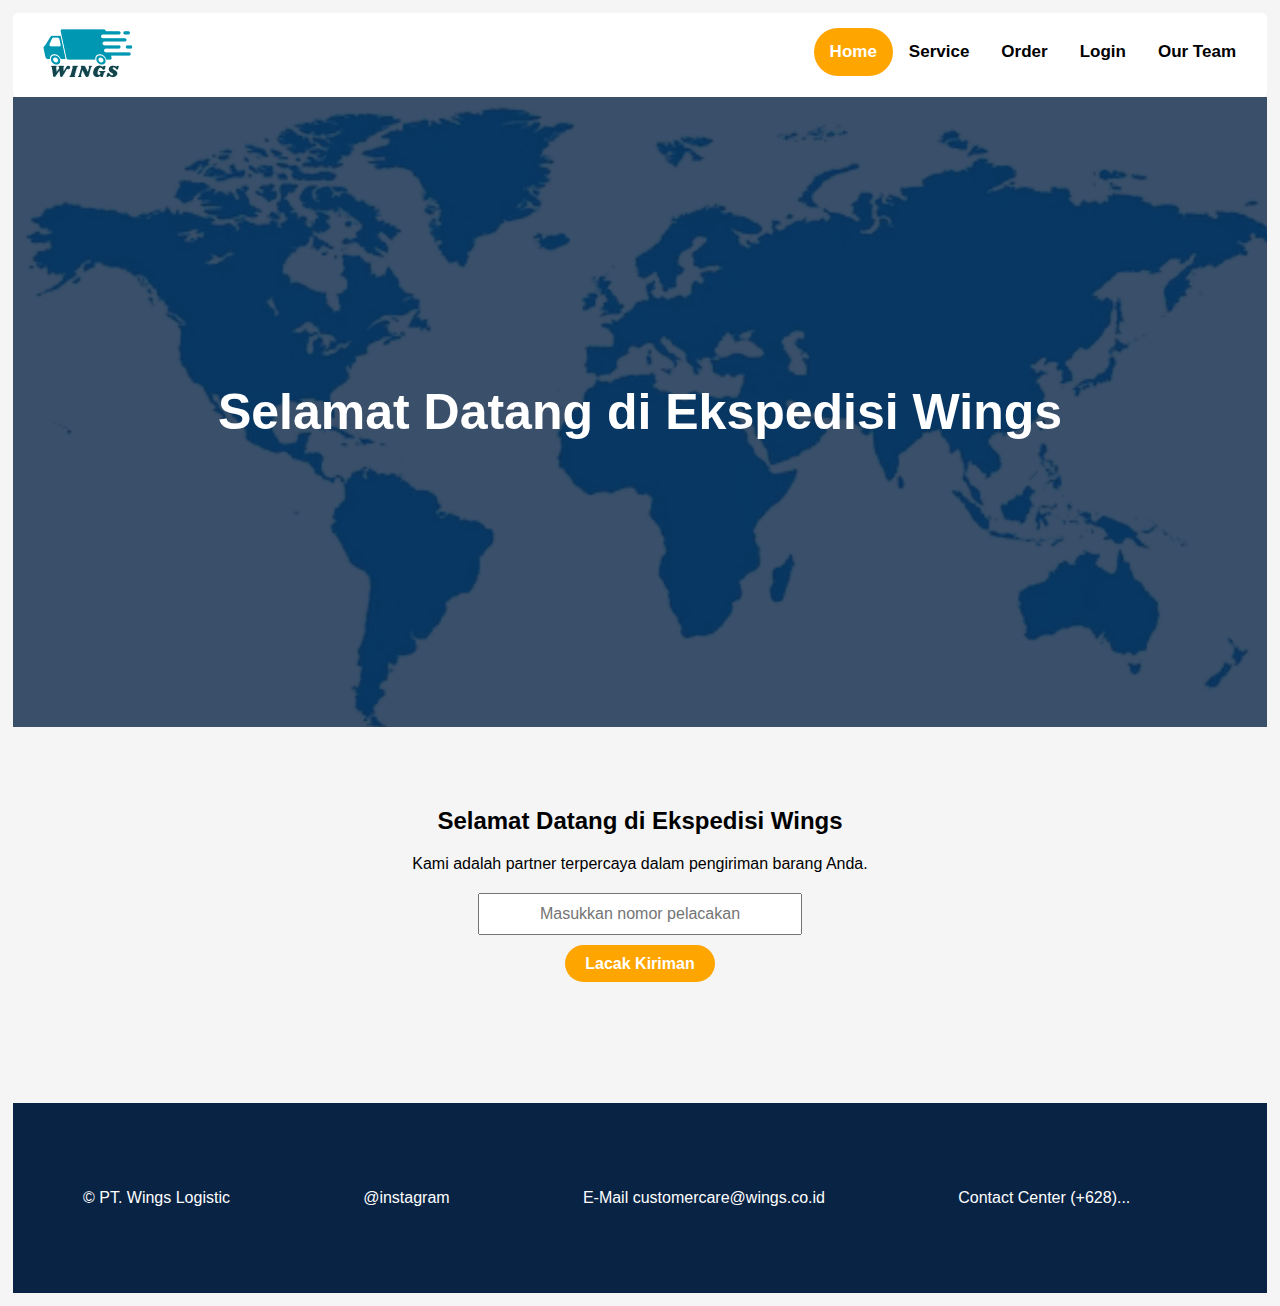
<file: capstoneproject_new/index.html>
<!DOCTYPE html>
<html lang="en">
<head>
    <meta charset="UTF-8">
    <meta name="viewport" content="width=device-width, initial-scale=1.0">
    <title>Ekspedisi Wings</title>
    <link rel="stylesheet" href="style.css">
</head>
<body>
    <header>
        <div class="topnav">
            <a class="active" href="index.html">Home</a>
            <a href="service.html">Service</a>
            <a href="order.html">Order</a>
            <a href="login.html">Login</a>
            <a href="team.html">Our Team</a>
          </div>
          <a href="" class="logo">
            <span> 
                <img src="logo1.png" alt="logo" class="logo-nav">
            </span>
          </a>
    </header>

    <section class="banner">
        <h1>Selamat Datang di Ekspedisi Wings</h1><br/>
    </section>

    <section class="intro">
        <h2>Selamat Datang di Ekspedisi Wings</h2>
        <p>Kami adalah partner terpercaya dalam pengiriman barang Anda.</p>
        
        <div class="tracking-container">
            <input type="text" class="tracking-input" placeholder="Masukkan nomor pelacakan">
        </div>
     
        <a href="#" class="btn">Lacak Kiriman</a>
    </section>

    <footer>
        <p>&copy; PT. Wings Logistic</p>
        <br>
        <p>@instagram</p>
        <br>
        <p>E-Mail customercare@wings.co.id</p>
        <br>
        <p>Contact Center (+628)...</p>
        <br>

    </footer>
</body>
</html>
</file>
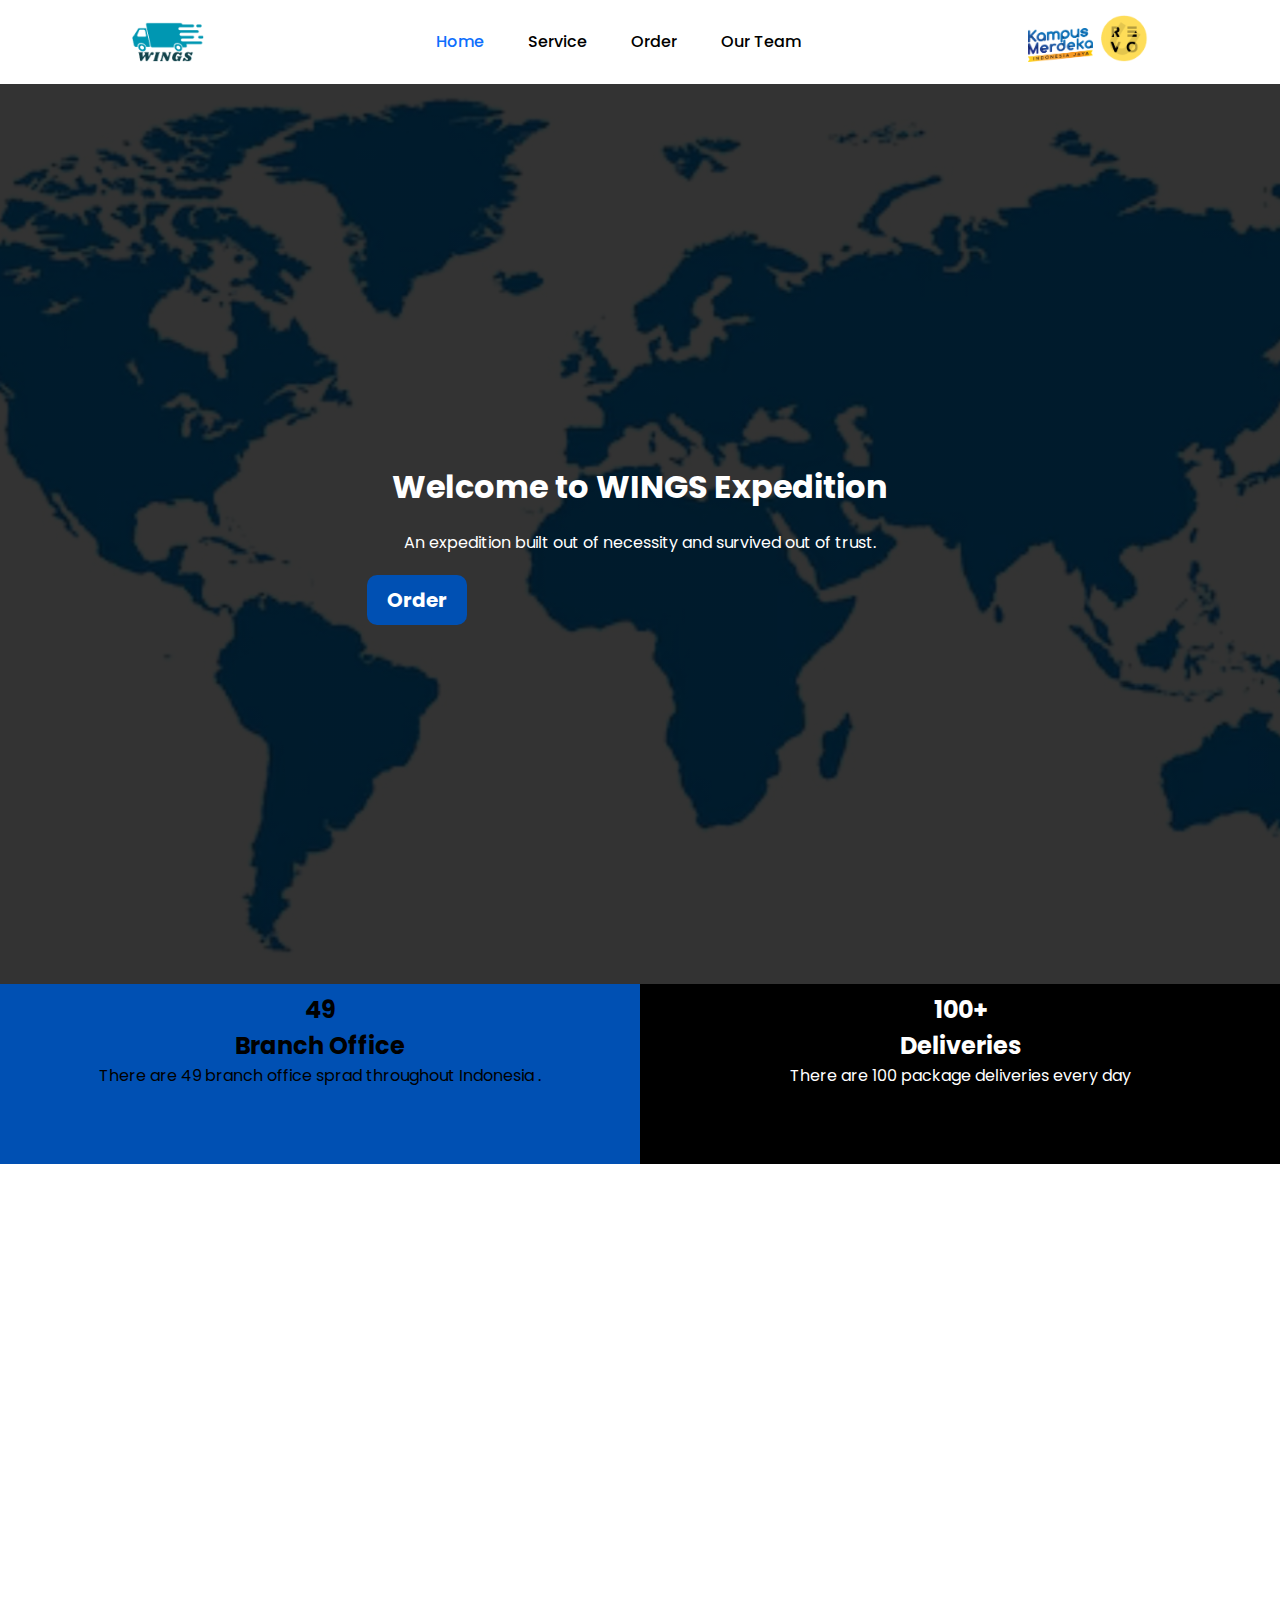
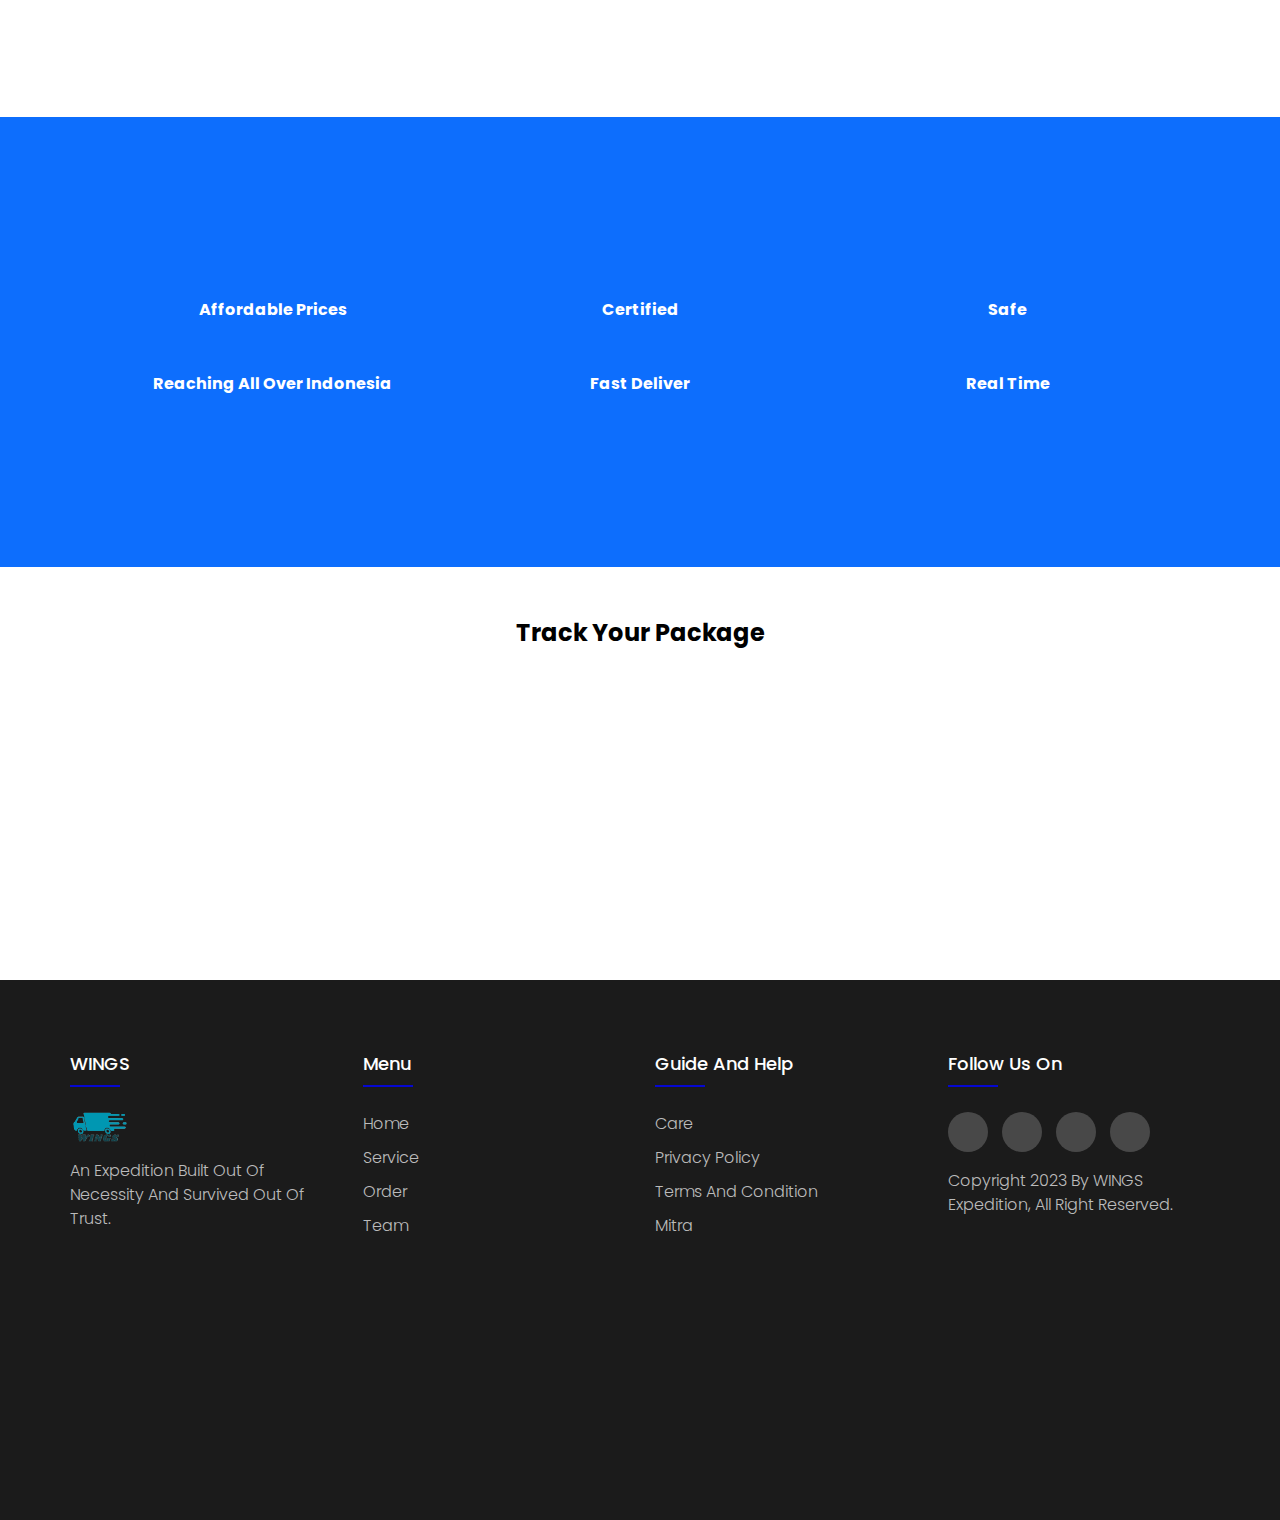
<file: FE_CapstoneProject/FE_CapstoneProject/index.html>
<!DOCTYPE html>
<html lang="en">
  <head>
    <meta charset="utf-8" />
    <meta name="viewport" content="width=device-width, initial-scale=1" />
    <title>WINGS | Capstone Project</title>
    <link href="dist/css/style.css" rel="stylesheet" />

    <!-- Fav Icon -->
    <link rel="shortcut icon" href="assets/img/logo-wings.png" type="image/x-icon" />

    <!-- Font Poppins -->
    <link rel="preconnect" href="https://fonts.googleapis.com" />
    <link rel="preconnect" href="https://fonts.gstatic.com" crossorigin />
    <link href="https://fonts.googleapis.com/css2?family=Poppins:wght@400;500;600;700&display=swap" rel="stylesheet" />

    <!-- Font Awesome CDN -->
    <link
      rel="stylesheet"
      href="https://cdnjs.cloudflare.com/ajax/libs/font-awesome/6.2.0/css/all.min.css"
      integrity="sha512-xh6O/CkQoPOWDdYTDqeRdPCVd1SpvCA9XXcUnZS2FmJNp1coAFzvtCN9BmamE+4aHK8yyUHUSCcJHgXloTyT2A=="
      crossorigin="anonymous"
      referrerpolicy="no-referrer"
    />

    <!-- Animate Style -->
    <link rel="stylesheet" href="https://cdnjs.cloudflare.com/ajax/libs/animate.css/4.1.1/animate.min.css" />

    <!-- AOS -->
    <link rel="stylesheet" href="https://unpkg.com/aos@next/dist/aos.css" />

    <!-- CSS -->
    <link rel="stylesheet" href="dist/css/style.css" />
  </head>

  <body id="home">
    <!-- Navbar -->
    <header class="navbar navbar-expand-lg fixed-top navbar-dark animate__animated animate__fadeInDown">
      <img src="assets/img/logo-wings.png" alt="logo" width="80">
      <nav>
      <ul class="nav__link">
        <li><a class="active" href="index.html">Home</a></li>
        <li><a href="service.html">Service</a></li>
        <li><a href="order.html">Order</a></li>
        <li><a href="team.html">Our Team</a></li>
      </ul>
    </nav>
    <div class="partner">
      <img src="assets/img/logo-km.png" alt="logo-km" width="65">
      <img src="assets/img/logo-revou.png" alt="logo-revou" width="55">
    </div>
    </header>
    <!-- Navbar -->

    <!-- Hero -->
    <div class="hero-1 d-flex align-items-center">
      <div class="container">
        <div class="row">
          <div class="col text-center">
            <h1 class="text-white fw-bold mb-4 animate__animated animate__fadeInUp animate__delay-1s">
              Welcome to WINGS Expedition <br />
            </h1>
            <p class="text-white mb-4 text-opacity-75 animate__animated animate__fadeInUp animate__delay-1s">An expedition built out of necessity and survived out of trust.</p>
            <button class="btn btn-primary btn-lg rounded-1 me-2 animate__animated animate__fadeInUp animate__delay-1s" >Order</button>
          </div>
        </div>
      </div>
    </div>
    <!-- Hero -->

    <!-- About -->
    <div class="about" id="about">
      <div class="container-fluid">
        <div class="row row-cols-lg-2 row-cols-1">
          <div class="col text-center py-5 text-white">
            <h2>49</h2>
            <h2 class="fw-bold mb-2">Branch Office</h2>
            <p>
              There are 49 branch office sprad throughout Indonesia .
            </p>
          </div>
          <div class="col text-center py-5 bg-primary text-white">
            <h2>100+</h2>
            <h2 class="fw-bold mb-2">Deliveries</h2>
            <p>
              There are 100 package deliveries every day
            </p>
          </div>
        </div>
      </div>
    </div>
    <!-- About -->

    <!-- Projects -->
    <div class="projects" id="projects">
      <div class="container">
        <div class="row mb-4">
          <div class="col">
            <h2 class="border-bottom pb-2 fw-semibold" data-aos="fade-right" data-aos-duration="1000">
              How the Shipment Can Reach  <br />
              Its Destination
            </h2>
          </div>
        </div>
        <div class="row row-cols-lg-3 row-cols-md-2 row-cols-1 g-4">
          <div class="col" data-aos="fade-up" data-aos-duration="1000" data-aos-delay="400">
            <img src="assets/img/services/service-3.jpg" class="w-100 mb-3" alt="unsplash.com" />
            <h4 class="fw-semibold">Air Shipping</h4>
          </div>
          <div class="col" data-aos="fade-up" data-aos-duration="1000" data-aos-delay="600">
            <img src="assets/img/services/service-1.jpg" class="w-100 mb-3" alt="unsplash.com" />
            <h4 class="fw-semibold">Cargo</h4>
          </div>
          <div class="col" data-aos="fade-up" data-aos-duration="1000" data-aos-delay="700">
            <img src="assets/img/services/service-2.jpg" class="w-100 mb-3" alt="unsplash.com" />
            <h4 class="fw-semibold">Courier</h4>
          </div>
        </div>
      </div>
    </div>
    <!-- Projects -->

    <!-- Services -->
    <div class="services-1" id="services-1">
      <div class="container">
        <div class="box-services">
          <div class="box">
            <i class="fa-solid fa-coins"></i>
            <h4>Affordable Prices</h4>
          </div>
          <div class="box">
            <i class="fa-solid fa-certificate"></i>
            <h4>Certified</h4>
          </div>
          <div class="box">
            <i class="fa-solid fa-box"></i>
            <h4>Safe</h4>
          </div>

          <div class="box">
            <i class="fa-solid fa-plane"></i>
            <h4>Reaching All Over Indonesia</h4>
          </div>
          <div class="box">
            <i class="fa-solid fa-map"></i>
            <h4>Fast Deliver</h4>
          </div>
          <div class="box">
            <i class="fa-solid fa-clock"></i>
            <h4>Real Time</h4>
          </div>
        </div>
      </div>
    </div>
    <!-- Services -->

    <!--Searching bar -->
    <br>
    <br>
    <center><h2>Track Your Package</h2></center><br>
    <div class="col d-flex d-lg-block d-none"> 
     <form action="#" method="get" data-aos="fade-up" data-aos-duration="1000" data-aos-delay="200">
      <input type="text" name="search" placeholder="Input your ID Order Here">
      <input type="submit" value="Search">
    </form>
  </div>
    <!-- Searching bar -->

    <!-- Footer -->
    <footer class="footer">
      <div class="container">
        <div class="row">
          <div class="footer-col">
            <h4>WINGS</h4>
            <ul>
            <li><img src="assets/img/logo-wings.png" alt="logo" width="60"></li>
            <li><p>An expedition built out of necessity and survived out of trust.</p></li>
            </ul>
          </div>
          <div class="footer-col">
            <h4>Menu</h4>
            <ul>
              <li><a href="index.html">Home</a></li>
              <li><a href="service.html">Service</a></li>
              <li><a href="order.html">Order</a></li>
              <li><a href="team.html">Team</a></li>
            </ul>
          </div>
          <div class="footer-col">
            <h4>Guide and Help</h4>
            <ul>
              <li><a href="#">Care</a></li>
              <li><a href="#">Privacy Policy</a></li>
              <li><a href="#">Terms and Condition</a></li>
              <li><a href="#">Mitra</a></li>
            </ul>
          </div>
          <div class="footer-col">
            <h4>Follow us on</h4>
            <div class="social-media">
              <a href="#"><i class="fab fa-facebook"></i></a>
              <a href="#"><i class="fab fa-instagram"></i></a>
              <a href="#"><i class="fab fa-twitter"></i></a>
              <a href="#"><i class="fab fa-youtube"></i></a>
            </div>
            <div><p>Copyright 2023 by WINGS Expedition, All Right Reserved.</p>
            </div>
          </div>
        </div>
      </div>
    </footer>
    <!-- Footer -->
    
  </body>

    <!-- JS -->
    <script src="dist/js/script.js"></script>

    <!-- AOS -->
    <script src="https://unpkg.com/aos@next/dist/aos.js"></script>
    <script>
      AOS.init();
    </script>
  </body>
</html>
</file>
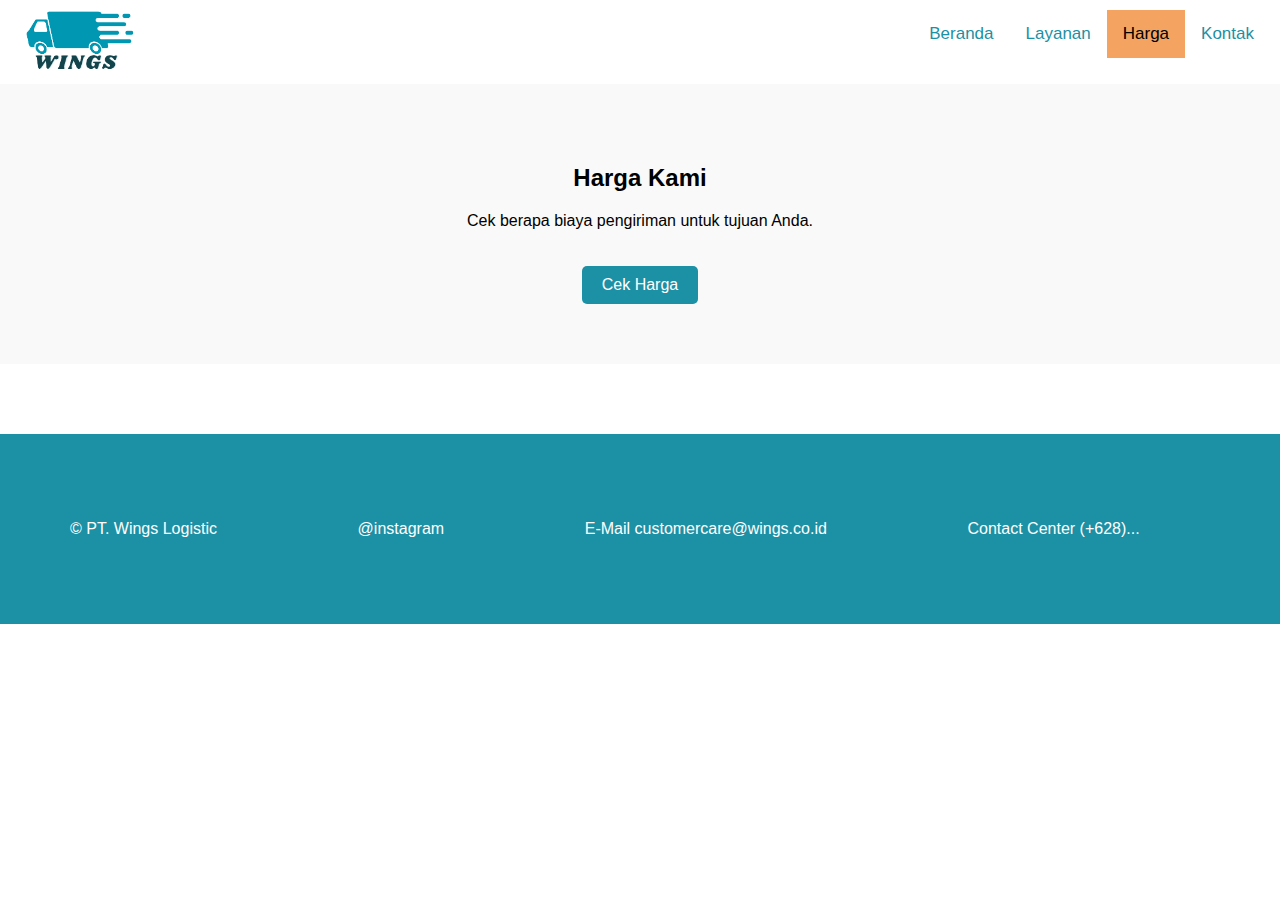
<file: capstoneproject1/harga.html>
<!DOCTYPE html>
<html lang="en">
<head>
    <meta charset="UTF-8">
    <meta http-equiv="X-UA-Compatible" content="IE=edge">
    <meta name="viewport" content="width=device-width, initial-scale=1.0">
    <link rel="stylesheet" href="style.css">
    <title>Document</title>
</head>
<body>
    <header>
        <div class="topnav">
            <a href="index.html">Beranda</a>
            <a href="layanan.html">Layanan</a>
            <a class="active" href="harga.html">Harga</a>
            <a href="kontak.html">Kontak</a>
          </div>
          <a href="" class="logo">
            <span>
                <img src="logo1.png" alt="logo" class="logo-nav">
            </span>
          </a>
    </header>
    <section class="pricing">
        <h2>Harga Kami</h2>
        <p>Cek berapa biaya pengiriman untuk tujuan Anda.</p>
        <a href="#" class="btn">Cek Harga</a>
    </section>

    <footer>
        <p>&copy; PT. Wings Logistic</p>
        <br>
        <p>@instagram</p>
        <br>
        <p>E-Mail customercare@wings.co.id</p>
        <br>
        <p>Contact Center (+628)...</p>
        <br>

    </footer>
</body>
</html>
</file>
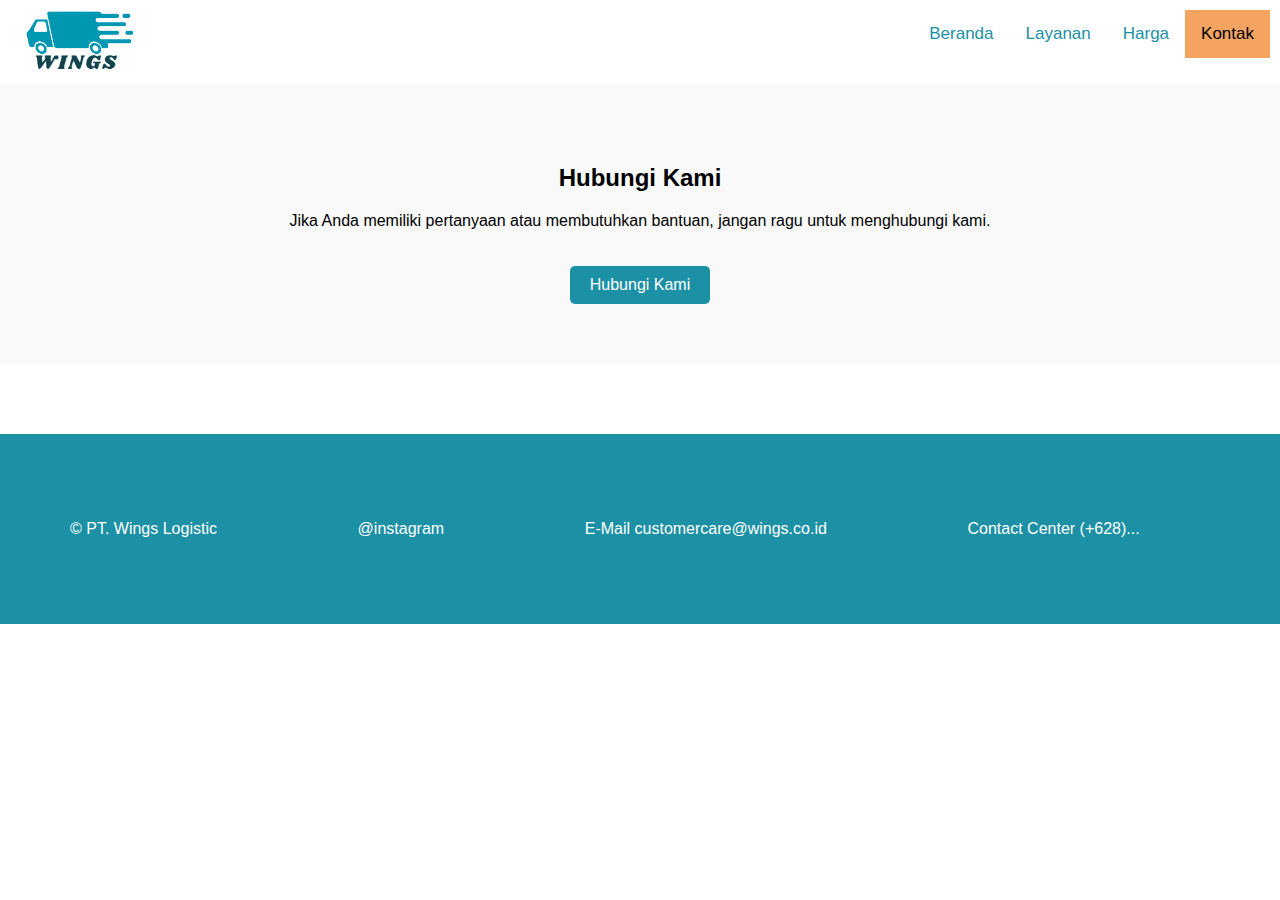
<file: capstoneproject1/kontak.html>
<!DOCTYPE html>
<html lang="en">
<head>
    <meta charset="UTF-8">
    <meta http-equiv="X-UA-Compatible" content="IE=edge">
    <meta name="viewport" content="width=device-width, initial-scale=1.0">
    <link rel="stylesheet" href="style.css">
    <title>Document</title>
</head>
<body>
    <header>
        <div class="topnav">
            <a href="index.html">Beranda</a>
            <a href="layanan.html">Layanan</a>
            <a href="harga.html">Harga</a>
            <a class="active" href="kontak.html">Kontak</a>
          </div>
          <a href="" class="logo">
            <span>
                <img src="logo1.png" alt="logo" class="logo-nav">
            </span>
          </a>
    </header>
    <section class="contact">
        <h2>Hubungi Kami</h2>
        <p>Jika Anda memiliki pertanyaan atau membutuhkan bantuan, jangan ragu untuk menghubungi kami.</p>
        <a href="#" class="btn">Hubungi Kami</a>
    </section>

    <footer>
        <p>&copy; PT. Wings Logistic</p>
        <br>
        <p>@instagram</p>
        <br>
        <p>E-Mail customercare@wings.co.id</p>
        <br>
        <p>Contact Center (+628)...</p>
        <br>

    </footer>
</body>
</html>
</file>
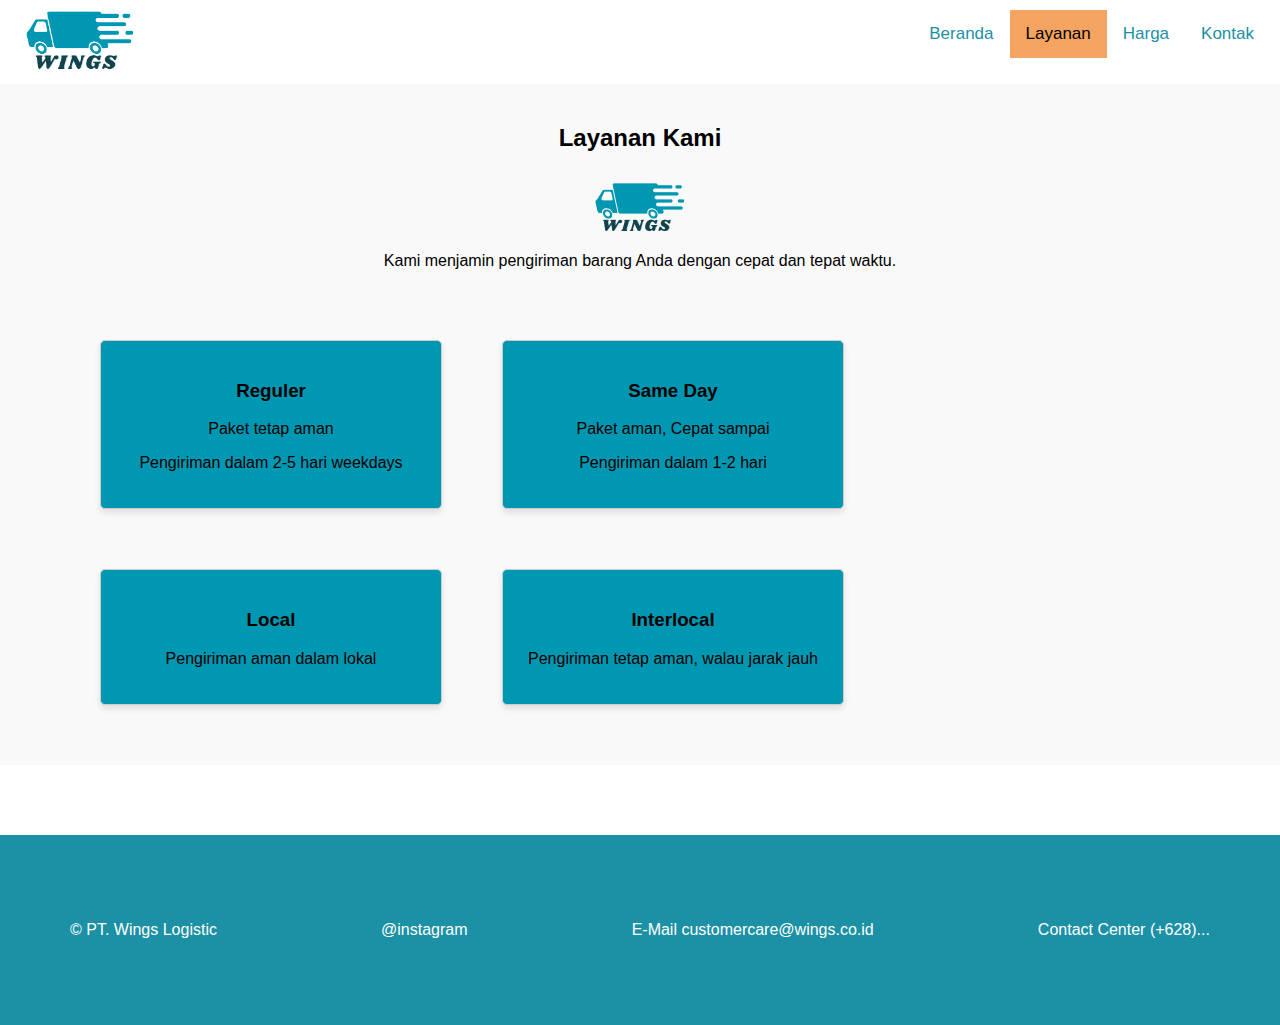
<file: capstoneproject1/layanan.html>
<!DOCTYPE html>
<html lang="en">
<head>
    <meta charset="UTF-8">
    <meta http-equiv="X-UA-Compatible" content="IE=edge">
    <meta name="viewport" content="width=device-width, initial-scale=1.0">
    <title>Document</title>
    <link rel="stylesheet" href="style.css">
</head>
<body>
    <header>
        <div class="topnav">
            <a href="index.html">Beranda</a>
            <a class="active" href="layanan.html">Layanan</a>
            <a href="harga.html">Harga</a>
            <a href="kontak.html">Kontak</a>
          </div>
          <a href="" class="logo">
            <span>
                <img src="logo1.png" alt="logo" class="logo-nav">
            </span>
          </a>
    </header>
    <section class="services">
        <h2>Layanan Kami</h2>
        <div class="service">
            <img src="logo1.png" alt="Icon Pengiriman">
            
            <p>Kami menjamin pengiriman barang Anda dengan cepat dan tepat waktu.</p>
        </div>

        <div class="menu">
            <div class="card">
                <h3>Reguler</h3>
                <p>Paket tetap aman</p>
                <p>Pengiriman dalam 2-5 hari weekdays</p>
                <!-- <a href="#">Selengkapnya</a> -->
            </div>
            <div class="card">
                <h3>Same Day</h3>
                <p>Paket aman, Cepat sampai</p>
                <p>Pengiriman dalam 1-2 hari</p>
                <!-- <a href="#">Selengkapnya</a> -->
            </div>
            <div class="card">
                <h3>Local</h3>
                <p>Pengiriman aman dalam lokal</p>
                <!-- <a href="#">Selengkapnya</a> -->
            </div>
            <div class="card">
                <h3>Interlocal</h3>
                <p>Pengiriman tetap aman, walau jarak jauh</p>
                <!-- <a href="#">Selengkapnya</a> -->
            </div>
        </div>
        <!-- <div class="service">
            <img src="security-icon.png" alt="Icon Keamanan">
            <h3>Keamanan Terjamin</h3>
            <p>Keamanan barang Anda adalah prioritas kami. Kami menggunakan sistem pelacakan terbaru.</p>
        </div>
        <div class="service">
            <img src="affordable-icon.png" alt="Icon Terjangkau">
            <h3>Harga Terjangkau</h3>
            <p>Kami menawarkan harga yang bersaing untuk layanan pengiriman berkualitas.</p>
        </div> -->
    </section>

    <footer>
        <p>&copy; PT. Wings Logistic</p>
        <br>
        <p>@instagram</p>
        <br>
        <p>E-Mail customercare@wings.co.id</p>
        <br>
        <p>Contact Center (+628)...</p>

    </footer>
</body>
</html>
</file>
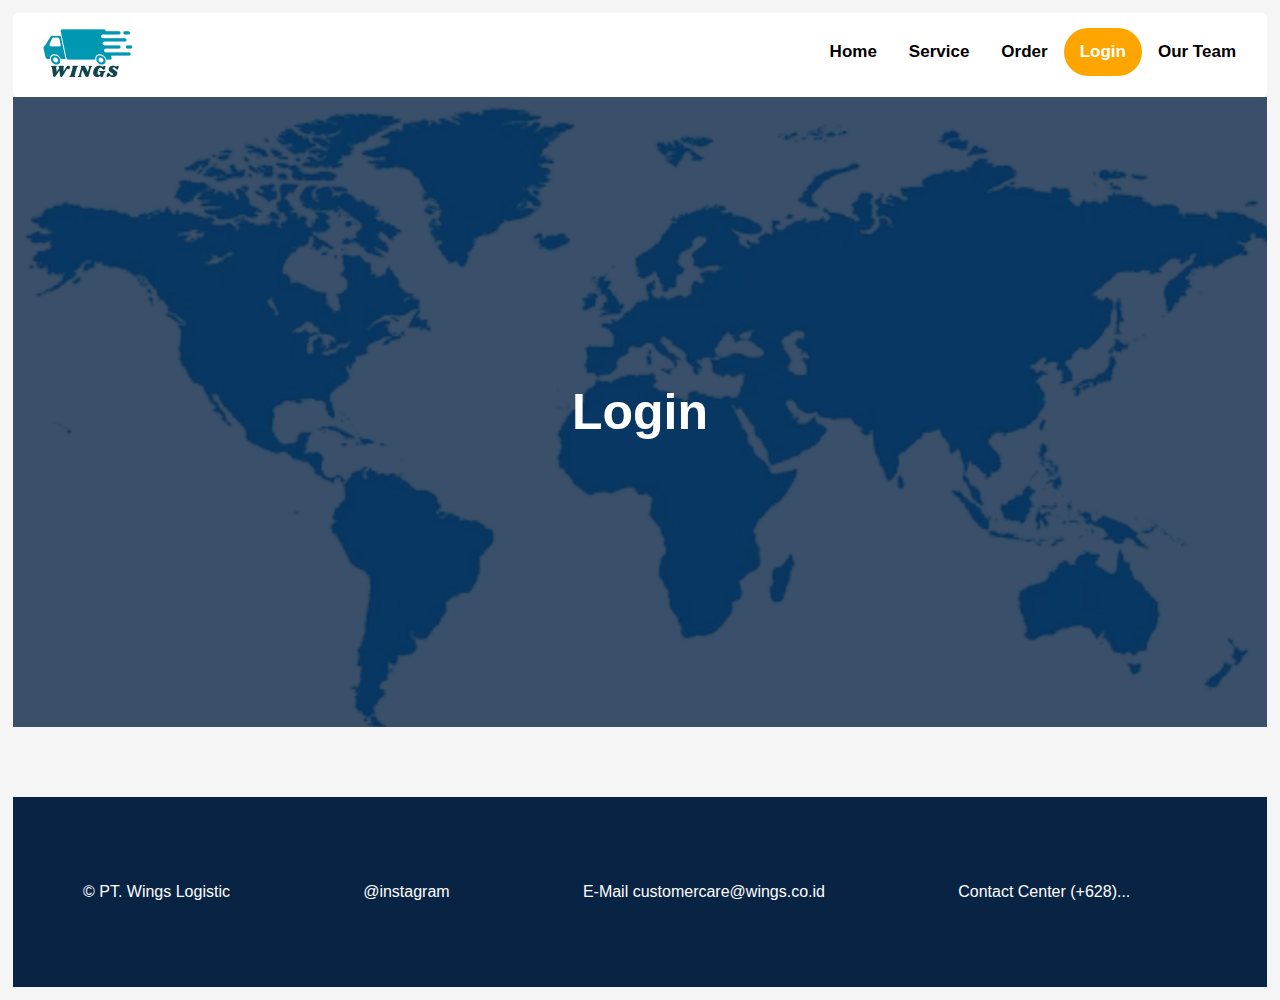
<file: capstoneproject_new/login.html>
<!DOCTYPE html>
<html lang="en">
<head>
    <meta charset="UTF-8">
    <meta http-equiv="X-UA-Compatible" content="IE=edge">
    <meta name="viewport" content="width=device-width, initial-scale=1.0">
    <link rel="stylesheet" href="style.css">
    <title>Ekspedisi Wings-Login</title>
</head>
<body>
    <header>
        <div class="topnav">
            <a href="index.html">Home</a>
            <a href="service.html">Service</a>
            <a href="order.html">Order</a>
            <a class="active" href="login.html">Login</a>
            <a href="team.html">Our Team</a>
          </div>
          <a href="" class="logo">
            <span>
                <img src="logo1.png" alt="logo" class="logo-nav">
            </span>
          </a>
    </header>

    <section class="banner">
        <h1>Login</h1>
    </section>

    <section class="login">

    </section>

    <footer>
        <p>&copy; PT. Wings Logistic</p>
        <br>
        <p>@instagram</p>
        <br>
        <p>E-Mail customercare@wings.co.id</p>
        <br>
        <p>Contact Center (+628)...</p>
        <br>

    </footer>
</body>
</html>
</file>
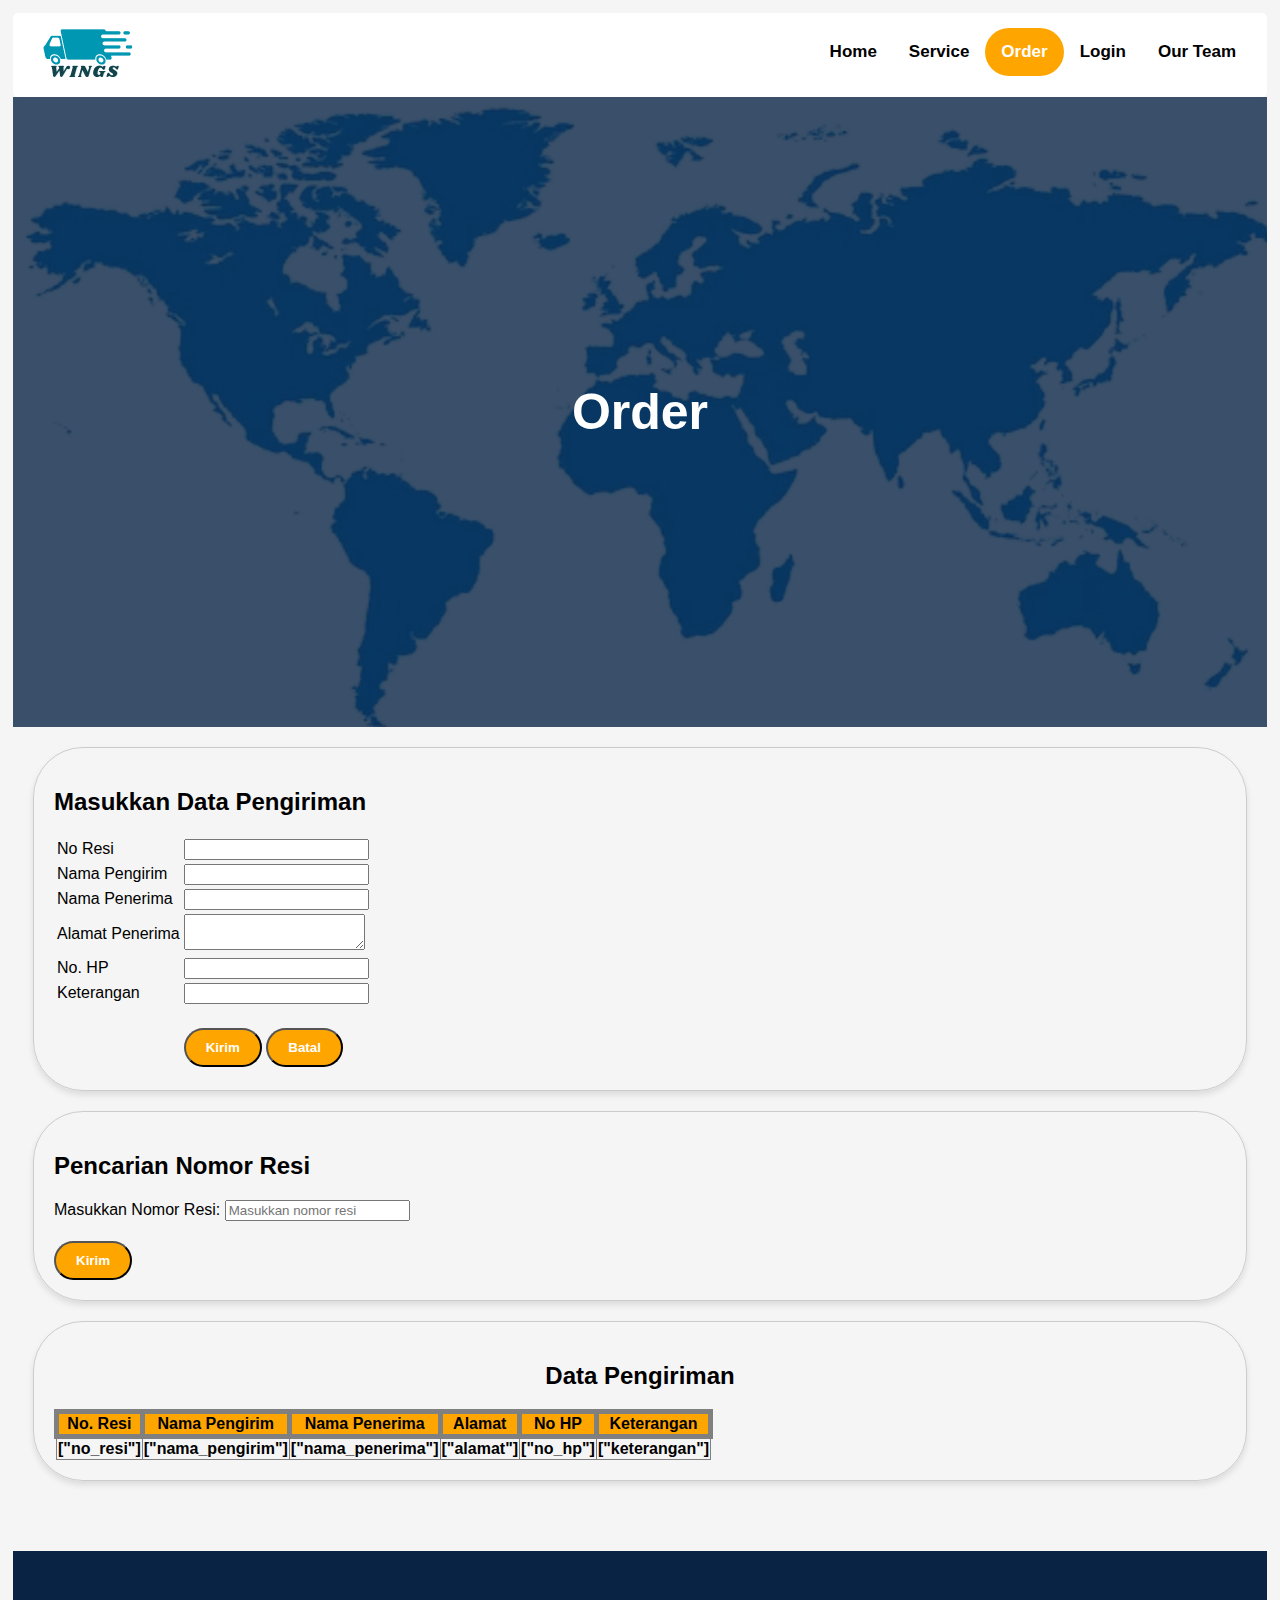
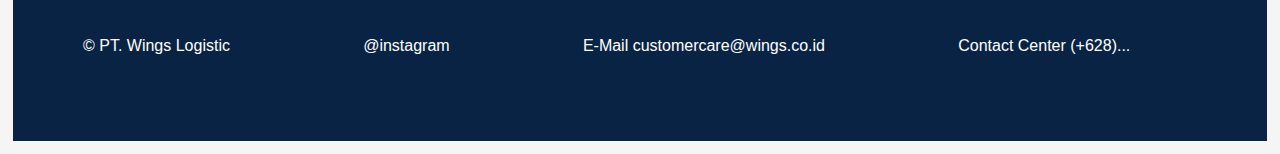
<file: capstoneproject_new/order.html>
<!DOCTYPE html>
<html lang="en">
<head>
    <meta charset="UTF-8">
    <meta http-equiv="X-UA-Compatible" content="IE=edge">
    <meta name="viewport" content="width=device-width, initial-scale=1.0">
    <link rel="stylesheet" href="style.css">
    <title>Ekspedisi Wings-Order</title>
</head>
<body>
    <header>
        <div class="topnav">
            <a href="index.html">Home</a>
            <a href="service.html">Service</a>
            <a class="active" href="order.html">Order</a>
            <a href="login.html">Login</a>
            <a href="team.html">Our Team</a>
          </div>
          <a href="" class="logo">
            <span>
                <img src="logo1.png" alt="logo" class="logo-nav">
            </span>
          </a>

    </header>

    <section class="banner">
        <h1>Order</h1>
    </section>

    <section class="order">
        <h2>Masukkan Data Pengiriman</h2>
    <form>
    <table>
        <tr>
            <td><label for="nomor_resi">No Resi</label></td>
            <td><input type="text" name="resi" id="resi"><br></td>
        </tr>

        <tr>
            <td><label for="Pengirim">Nama Pengirim</label></td>
            <td><input type="text" name="pengiriman" id="pengiriman"><br></td>
        </tr>

        <tr>
            <td><label for="Penerima">Nama Penerima</label></td>
            <td><input type="text" name="Penerima" id="Penerima"><br></td>
        </tr>

        <tr>
            <td><label for="alamat">Alamat Penerima</label></td>
            <td><textarea name="alamat" id="alamat"></textarea></td>
        </tr>
        
        <tr>
            <td><label for="noTelp">No. HP</label></td>
            <td><input type="text" name="noHp" id="noHp"><br></td>
        </tr>

        <tr>
            <td><label for="keterangan">Keterangan</label></td>
            <td><input type="text" name="keterangan" id="keterangan"><br></td>
        </tr>

        <tr>
        <td></td>
        <td>
            <button class="btn" type="submit">Kirim</button>
            <button class="btn" type="reset">Batal</button>
        </table>
   </section>

   <section class="lacakResi">
        <div class="container">
            <h2>Pencarian Nomor Resi</h2>
            <form>
                <div>
                    <label>Masukkan Nomor Resi:</label>
                    <input type="text" name="nomor_resi" class="form-control" placeholder="Masukkan nomor resi" required />
                </div>
                <button class="btn" type="submit">Kirim</button>
            </form>
    </section>

    <section class="data">
        <div class="table">
            <h2>Data Pengiriman</h2>
            <table rules="all" border="1">
            <th>No. Resi</th><th>Nama Pengirim</th><th>Nama Penerima</th><th>Alamat</th><th>No HP</th><th>Keterangan</th>
            <tr>
                <td>["no_resi"]</td>
                <td>["nama_pengirim"]</td>
                <td>["nama_penerima"] </td>
                <td>["alamat"]</td>
                <td>["no_hp"]</td>
                <td>["keterangan"]</td>
            </tr>
            </table>
        </div>
    </section>

    <footer>
        <p>&copy; PT. Wings Logistic</p>
        <br>
        <p>@instagram</p>
        <br>
        <p>E-Mail customercare@wings.co.id</p>
        <br>
        <p>Contact Center (+628)...</p>
        <br>

    </footer>
</body>
</html>
</file>
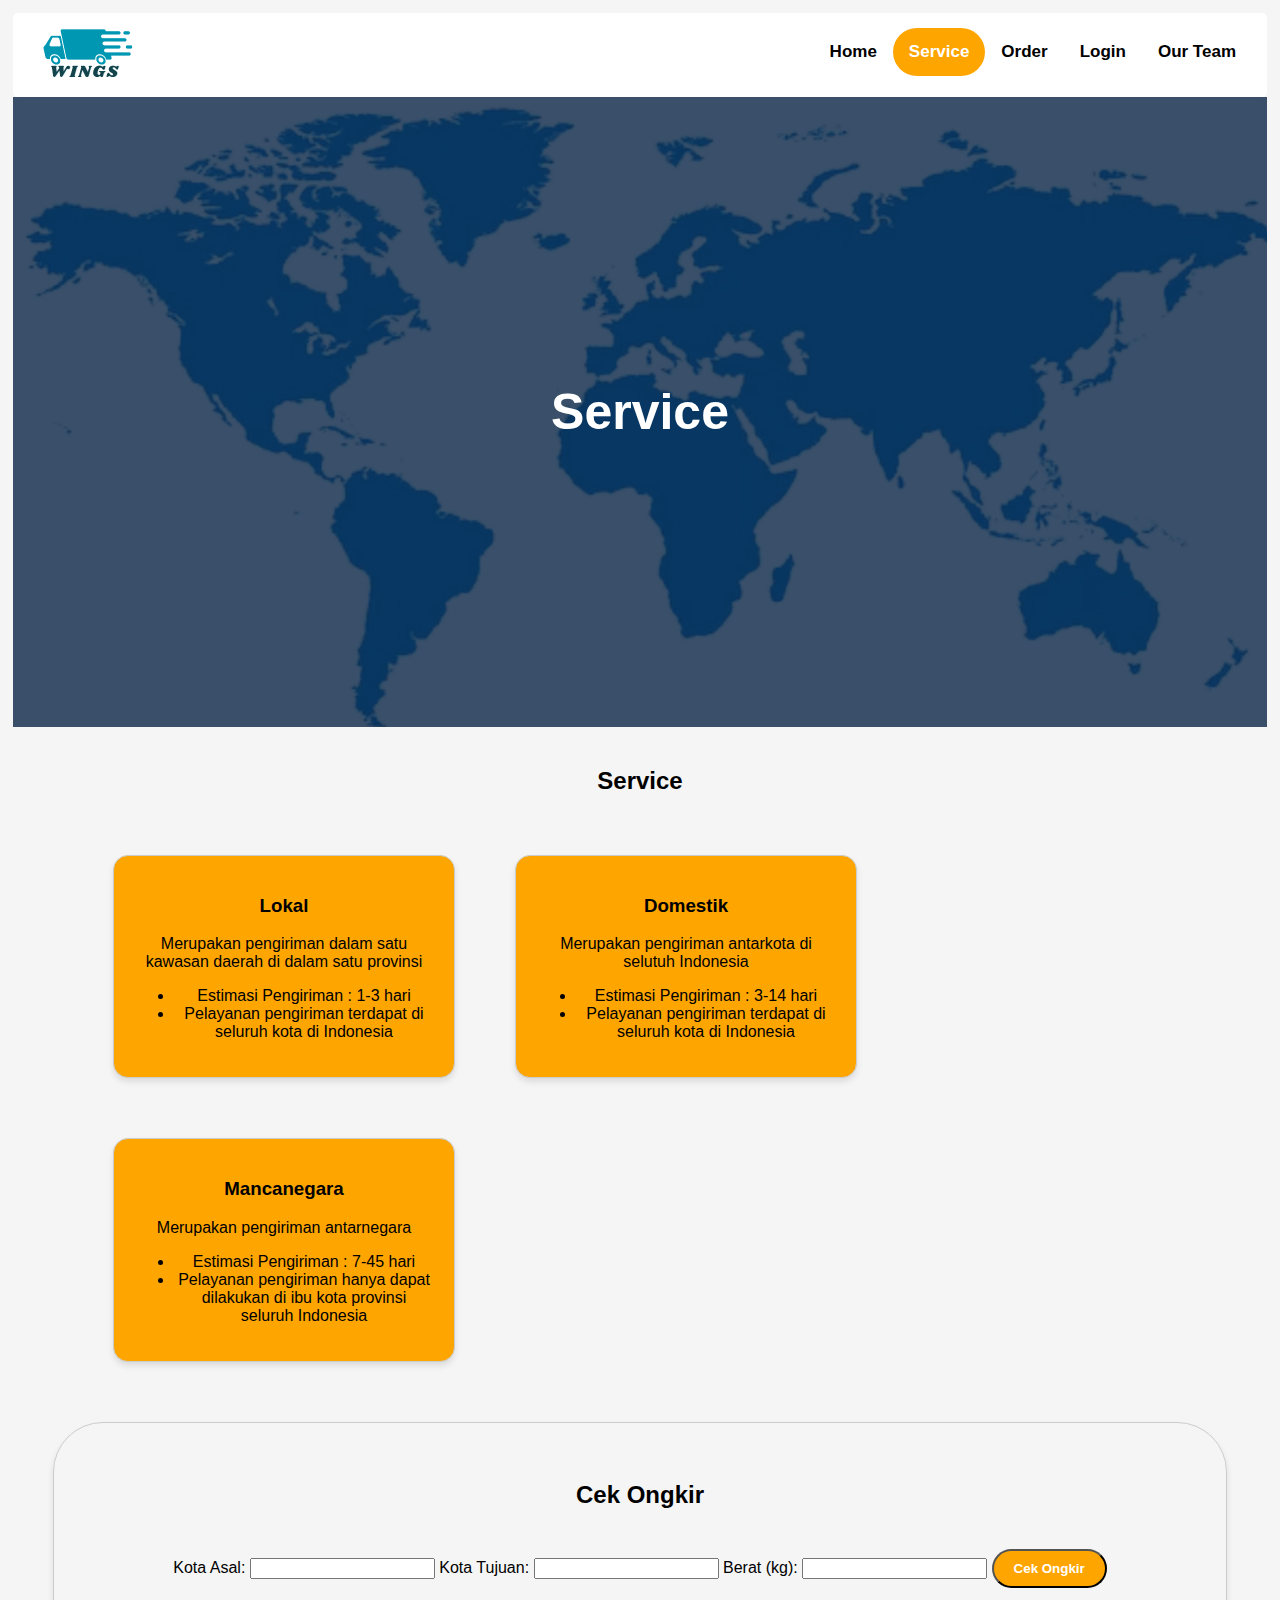
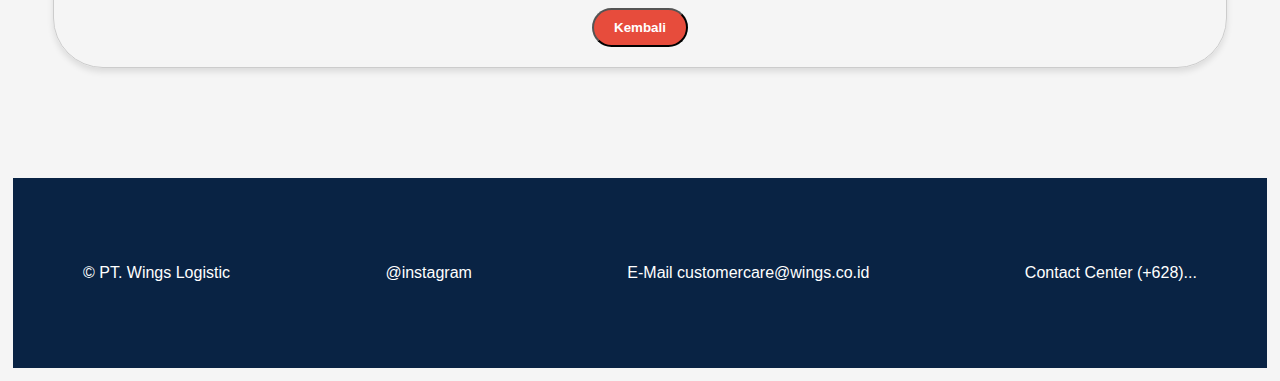
<file: capstoneproject_new/service.html>
<!DOCTYPE html>
<html lang="en">
<head>
    <meta charset="UTF-8">
    <meta http-equiv="X-UA-Compatible" content="IE=edge">
    <meta name="viewport" content="width=device-width, initial-scale=1.0">
    <title>Ekspedisi Wings-Service</title>
    <link rel="stylesheet" href="style.css">
</head>
<body>
    <header>
        <div class="topnav">
            <a href="index.html">Home</a>
            <a class="active" href="service.html">Service</a>
            <a href="order.html">Order</a>
            <a href="login.html">Login</a>
            <a href="team.html">Our Team</a>
          </div>
          <a href="" class="logo">
            <span>
                <img src="logo1.png" alt="logo" class="logo-nav">
            </span>
          </a>
    </header>

    <section class="banner">
        <h1> Service</h1>
    </section>

    <section class="services">
        <h2>Service</h2>

        <div class="menu">
            <div class="card">
                <h3>Lokal</h3>
                <p>Merupakan pengiriman dalam satu kawasan daerah di dalam satu provinsi</p>
                <ul>
                    <li>Estimasi Pengiriman : 1-3 hari </li>
                    <li>Pelayanan pengiriman terdapat di seluruh kota di Indonesia</li>
                </ul>
            </div>
            <div class="card">
                <h3>Domestik</h3>
                <p>Merupakan pengiriman antarkota di selutuh Indonesia</p>
                <ul>
                    <li>Estimasi Pengiriman : 3-14 hari </li>
                    <li>Pelayanan pengiriman terdapat di seluruh kota di Indonesia</li>
                </ul>
            </div>
            <div class="card">
                <h3>Mancanegara</h3>
                <p>Merupakan pengiriman antarnegara</p>
                <ul>
                    <li>Estimasi Pengiriman : 7-45 hari </li>
                    <li>Pelayanan pengiriman hanya dapat dilakukan di ibu kota provinsi seluruh Indonesia</li>
                </ul>
            </div>
        </div>

        <div class="ongkir">
            <br>
            <h2>Cek Ongkir</h2>
            <label for="kota_asal">Kota Asal:</label>
            <input type="text" id="kota_asal" required>
            
            <label for="kota_tujuan">Kota Tujuan:</label>
            <input type="text" id="kota_tujuan" required>
            
            <label for="berat">Berat (kg):</label>
            <input type="number" id="berat" step="0.01" required>
            
            <button id="cekButton" class="btn">Cek Ongkir</button>
    
           
            <div id="hasil"></div>
       
            <button id="kembaliButton" class="btn" style="background-color: #e74c3c;">Kembali</button>
        </div>
    
        <script>
         
            document.getElementById("kembaliButton").addEventListener("click", function () {
          
                window.history.back();
            });
    
          
            document.getElementById("cekButton").addEventListener("click", function () {
                var kota_asal = document.getElementById("kota_asal").value;
                var kota_tujuan = document.getElementById("kota_tujuan").value;
                var berat = parseFloat(document.getElementById("berat").value);
    
               
                var hasil = "<h2>Hasil Cek Ongkir</h2>";
                hasil += "<strong>Kota Asal:</strong> " + kota_asal + "<br>";
                hasil += "<strong>Kota Tujuan:</strong> " + kota_tujuan + "<br>";
                hasil += "<strong>Berat:</strong> " + berat + " kg<br>";
    
               
                var harga_per_kg = 5000; 
                var total_harga = berat * harga_per_kg;
    
                hasil += "<strong>Total Harga:</strong> Rp " + total_harga + "<br>";
    
                document.getElementById("hasil").innerHTML = hasil;
            });
        </script>
    </section>

    <footer>
        <p>&copy; PT. Wings Logistic</p>
        <br>
        <p>@instagram</p>
        <br>
        <p>E-Mail customercare@wings.co.id</p>
        <br>
        <p>Contact Center (+628)...</p>

    </footer>
</body>
</html>
</file>
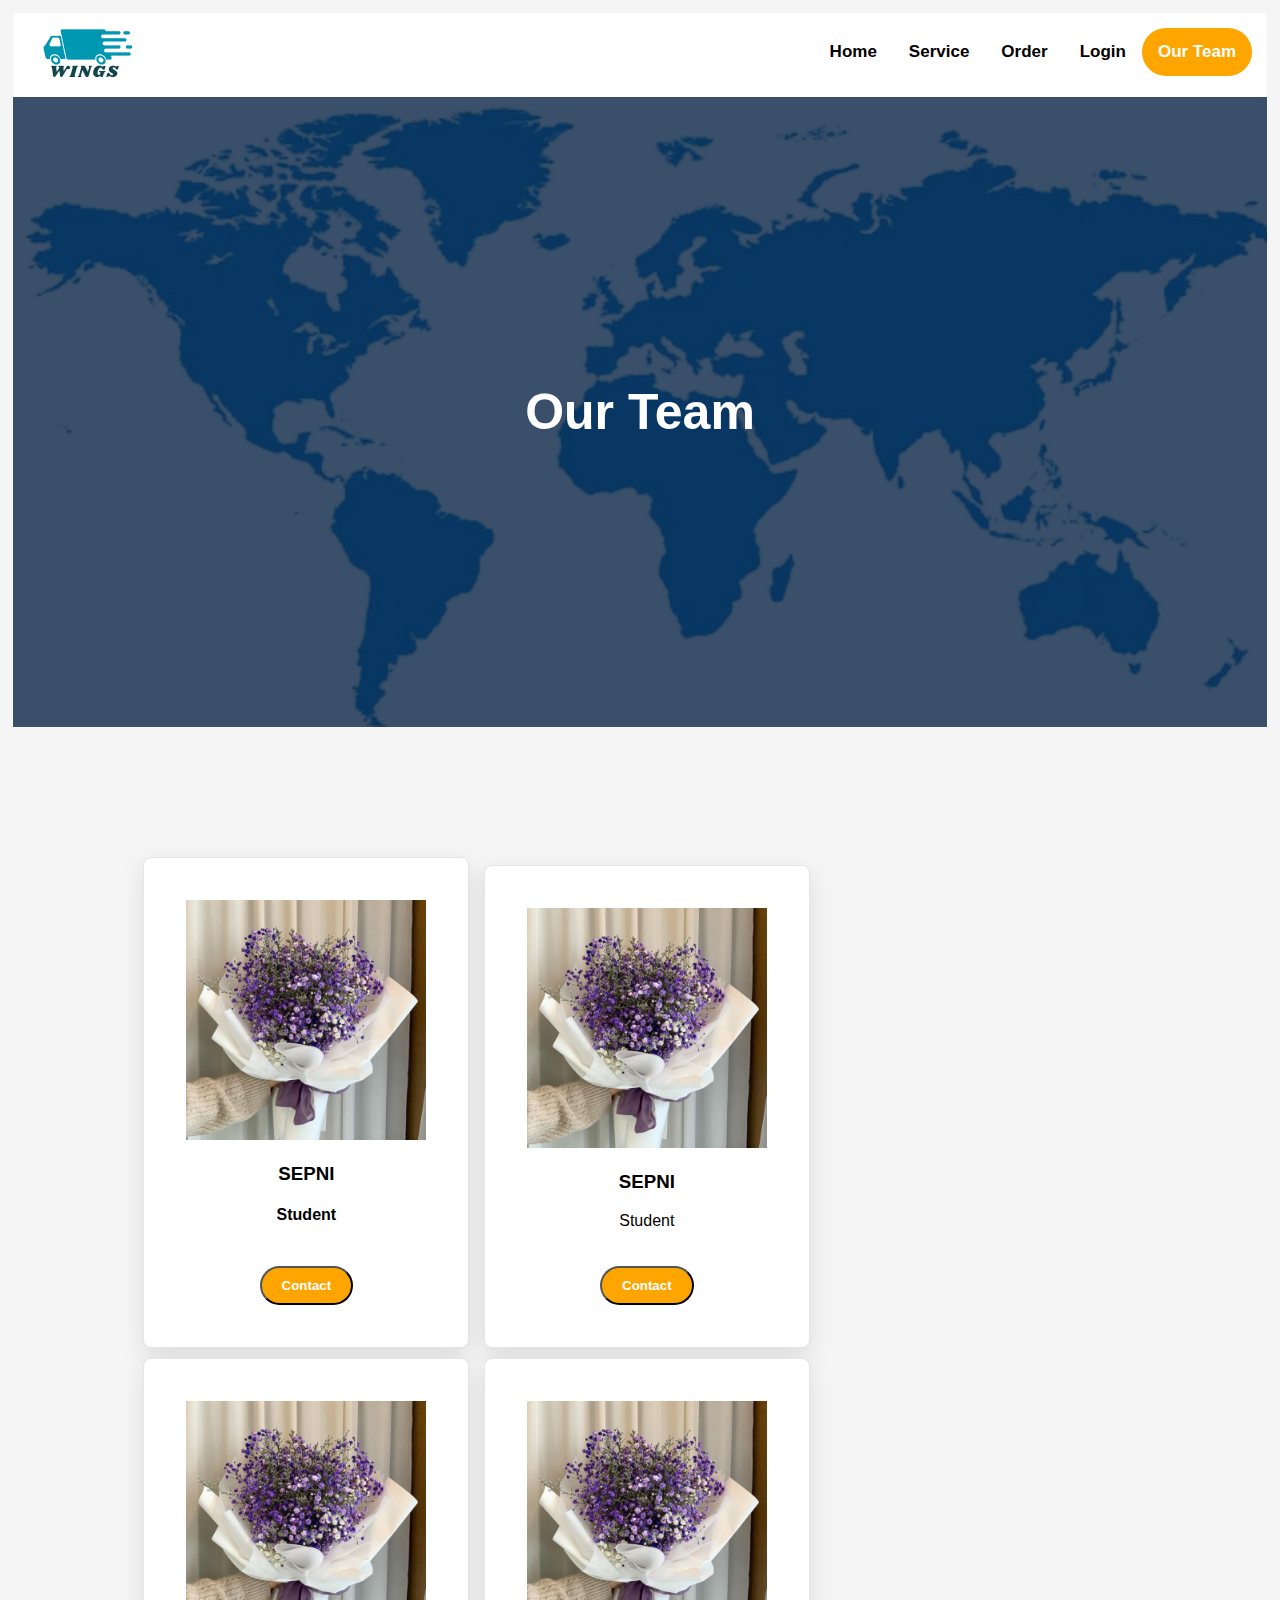
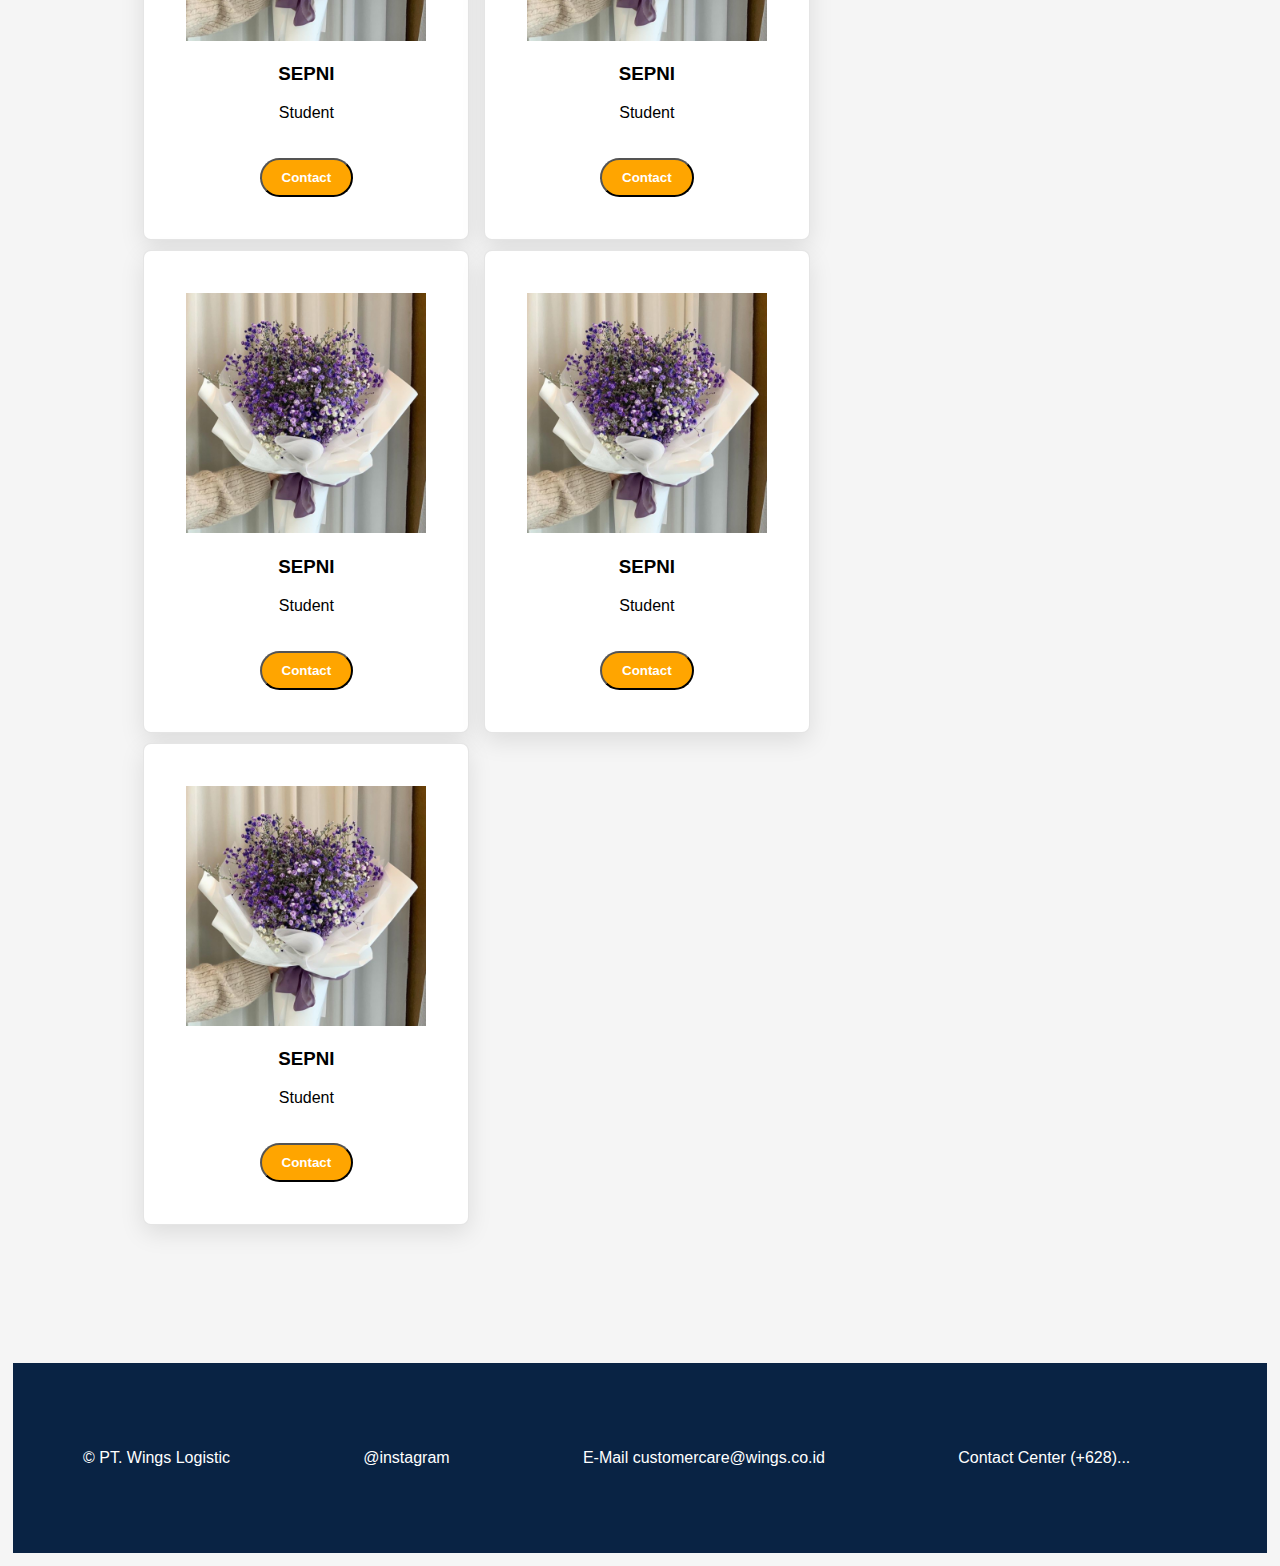
<file: capstoneproject_new/team.html>
<!DOCTYPE html>
<html lang="en">
<head>
    <meta charset="UTF-8">
    <meta http-equiv="X-UA-Compatible" content="IE=edge">
    <meta name="viewport" content="width=device-width, initial-scale=1.0">
    <link rel="stylesheet" href="style.css">
    <title>Ekspedisi Wings-Our Team</title>
</head>
<body>
    <header>
        <div class="topnav">
            <a href="index.html">Home</a>
            <a href="service.html">Service</a>
            <a href="order.html">Order</a>
            <a href="login.html">Login</a>
            <a class="active"  href="team.html">Our Team</a>
          </div>
          <a href="" class="logo">
            <span>
                <img src="logo1.png" alt="logo" class="logo-nav">
            </span>
          </a>
    </header>

    <section class="banner">
        <h1>Our Team</h1>
    </section>

        <section class="team" id="team">
            <div class="box-container">
            <div class="box">
                <div class="image">
                       <img src="purplebabybreath.jpg">
                        <h3>SEPNI</h3>
                        <h4>Student </h4>
                        <a href="https://wa.me/qr/2R3WHSVMHMVPK1" target="_blank"><button class="btn">Contact</button></a>
                    </div>
                </div>
            </div>
            <div class="box-container">
                <div class="box">
                    <div class="image">
                        <img src="purplebabybreath.jpg">
                        <h3>SEPNI</h3>
                        <p>Student </p>
                        <a href="https://wa.me/qr/2R3WHSVMHMVPK1" target="_blank"><button class="btn">Contact</button></a>
                    </div>
                </div>
            </div>
            <div class="box-container">
                <div class="box">
                    <div class="image">
                        <img src="purplebabybreath.jpg">
                        <h3>SEPNI</h3>
                        <p>Student </p>
                        <a href="https://wa.me/qr/2R3WHSVMHMVPK1" target="_blank"><button class="btn">Contact</button></a>
                    </div>
                 </div>
            </div>
            <div class="box-container">
                <div class="box">
                    <div class="image">
                        <img src="purplebabybreath.jpg">
                        <h3>SEPNI</h3>
                        <p>Student </p>
                        <a href="https://wa.me/qr/2R3WHSVMHMVPK1" target="_blank"><button class="btn">Contact</button></a>
                    </div>
                 </div>
            </div>
            <div class="box-container">
                <div class="box">
                    <div class="image">
                        <img src="purplebabybreath.jpg">
                        <h3>SEPNI</h3>
                        <p>Student </p>
                        <a href="https://wa.me/qr/2R3WHSVMHMVPK1" target="_blank"><button class="btn">Contact</button></a>
                    </div>
                 </div>
            </div>
            <div class="box-container">
                <div class="box">
                    <div class="image">
                        <img src="purplebabybreath.jpg">
                        <h3>SEPNI</h3>
                        <p>Student </p>
                        <a href="https://wa.me/qr/2R3WHSVMHMVPK1" target="_blank"><button class="btn">Contact</button></a>
                    </div>
                 </div>
            </div>
            <div class="box-container">
                <div class="box">
                    <div class="image">
                        <img src="purplebabybreath.jpg">
                        <h3>SEPNI</h3>
                        <p>Student </p>
                        <a href="https://wa.me/qr/2R3WHSVMHMVPK1" target="_blank"><button class="btn">Contact</button></a>
                    </div>
                 </div>
            </div>                  
    </section>

    <footer>
        <p>&copy; PT. Wings Logistic</p>
        <br>
        <p>@instagram</p>
        <br>
        <p>E-Mail customercare@wings.co.id</p>
        <br>
        <p>Contact Center (+628)...</p>
        <br>

    </footer>
</body>
</html>
</file>
<file: capstoneproject_new/style.css>
body {
    font-family: Arial, sans-serif;
    padding: 5px ;
    background-color: whitesmoke;
}

header {
    background-color: #fff;
    color: black;
    /* background-color: #1c90a4;
    color: #fff; */
    padding: 15px;
    border-radius: 5px;
}

.logo-nav {
    width: 100px;
    padding-left: 10px;
}


h2.tag {
    text-align: left;
}


.intro {
    text-align: center;
    padding: 60px;
}

.services {
    text-align: center;
    padding: 20px;
}

.service {
    margin: 30px;
}

.service img {
    max-width: 100px;
}


.btn {

    padding: 10px 20px;
    background-color: #ffa500;
    color: #fff;
    text-decoration: none;
    border-radius: 25px;
    margin-top: 20px;
    font-weight: bold;
}

.btn:hover {
    background-color: #f1c167;

}

footer {
    background-color: hsla(213, 77%, 15%);
    object-position: bottom;
    color: #fff;
    padding: 70px;
    /* text-align: center; */
    margin-top: 70px; /* Jarak footer dari bawah */
    display: flex; /* Menggunakan flexbox untuk mengatur layout teks di dalam footer */
    justify-content: space-between; /* Membuat teks di footer berada di sisi kanan dan kiri */
    align-items: center; /* Menyelaraskan teks vertikal di tengah footer */
    
    /* text-align: center;
    padding: 10px;
    position: fixed;
    width: 100%;
    bottom: 0; */
}

.puter {
    text-align: right;
}

h1 {
    text-align: left;
}

.topnav {
    overflow: hidden;
    float: right;
  }
  
  /* Style the links inside the navigation bar */
  .topnav a {
    float: left;
    color: black;
    text-align: center;
    padding: 14px 16px;
    text-decoration: none;
    font-size: 17px;
    font-weight: bold;
  }
  
  /* Change the color of links on hover */
  .topnav a:hover {
    background-color: #ddd;
    color: black;
    border-radius: 25px;
  }
  
  /* Add a color to the active/current link */
  .topnav a.active {
    background-color: #ffa500;
    border-radius: 25px;
    color: white;
    
  }

  .menu {
    display: flex;
    flex-wrap: wrap;
    justify-content: flex-start;
    gap: 20px;
    padding: 20px;
    padding-left: 60px;
  }

  .card {
    width: 300px;
    background-color: #ffa500;
    border: 1px solid #ccc;
    border-radius: 15px;
    margin: 20px;
    padding: 20px;
    text-align: center;
    box-shadow: 0 4px 6px rgba(0, 0, 0, 0.1);
  }

.tracking-container {
    text-align: center;
    margin: 20px;
}
.tracking-input {
    text-align: center;
    width: 300px;
    padding: 10px;
    font-size: 16px;
}
.banner {
    height:70vh ;
    background-image: url(banner3.jpg);
    background-size: cover;
    position: relative;
    display: flex;
    align-items: center;
    justify-content: center;
}
.banner:after{
    content: '';
    display: block;
    position: absolute;
    top: 0;
    left: 0;
    right: 0;
    bottom: 0;
    background-color: hsla(213, 77%, 15%, 0.8)
}
.banner h1{
    color: #fff;
    z-index: 1;
    padding: 20px 25px;
    border: 3px #fff;
    font-size: 50px;


}
.ongkir{
    border: 1px solid #ccc;
    border-radius: 50px;
    align-items: center;
    margin: 20px;
    padding: 20px;
    box-shadow: 0 4px 6px rgba(0, 0, 0, 0.1);
  }
.order{
    border: 1px solid #ccc;
    border-radius: 50px;
    align-items: center;
    margin: 20px;
    padding: 20px;
    box-shadow: 0 4px 6px rgba(0, 0, 0, 0.1);
  }
.lacakResi{
    border: 1px solid #ccc;
    border-radius: 50px;
    align-items: center;
    margin: 20px;
    padding: 20px;
    box-shadow: 0 4px 6px rgba(0, 0, 0, 0.1);
  }
.data{
    border: 1px solid #ccc;
    border-radius: 50px;
    align-items: center;
    margin: 20px;
    padding: 20px;
    box-shadow: 0 4px 6px rgba(0, 0, 0, 0.1);
  }
  .data .table {
    position: relative;
    text-align: center;
}
.data .table th {
    border-width: 5px;
    position: relative;
    text-align: center;
    background-color: #ffa500;
    color: black;
    font-weight: bold;
}
.data .table tr {
    position: relative;
    text-align: center;
    background-color: whitesmoke;
    color: black;
    font-weight: bold;
}






.team{
    padding: 5%;
    margin: 5%;
}

.team .box-container{
    display: inline-block;
    flex-wrap: wrap;
    gap: 1.5 rem;
    margin: 5px;
    align-items: center;
    align-content: center;

}

.team .box-container .box{
    flex: 1 1 25rem;
    box-shadow: 0 .5rem 1.5rem rgba(0,0, 0, .1);
    border-radius: .5rem;
    border: .1rem solid rgba(0,0, 0, .1);
    position: relative;
    padding: 10px;
    background: white;
    display: inline-block;
}

.team .box-container .box .image{
    position: relative;
    text-align: center;
    padding: 2rem;
    overflow: hidden;
}


.team .box-container .box .image img{
    height: 15rem;
}

.team .box-container .box:hover{
    transform: scale(1.1);
}
</file>
<file: FE_CapstoneProject/FE_CapstoneProject/dist/css/style.css>
* {
  font-family: "Poppins", sans-serif;
  box-sizing: border-box;
  line-height: 1.5;
  margin: 0;
  padding: 0;
}

li, a {
  font-family: "Poppins", sans-serif;
  font-weight: 500;
  font-size: 16px;
  color: black;
  text-decoration: none;
}

header{
  display: flex;
  justify-content: space-between;
  align-items: center;
  padding: 15px 10%;
  transition: all 0.3s ease;
  -webkit-transition: all 0.3s ease;
  -moz-transition: all 0.3s ease;
  -ms-transition: all 0.3s ease;
  -o-transition: all 0.3s ease;
}

header.scrolling-active {
  background-color: #0d6efd;
  padding: 15px 0 15px 0;
}

.nav__link a.active{
 color: #0d6efd;
}

.logo {
  cursor: pointer;
}

.nav__link {
  list-style: none;
}

.nav__link li {
  display: inline-block;
  padding: 0px 20px;
}

.nav__link li a{
  transition: all 0.3s ease 0s;
}

.nav__link li a:hover{
  color: #0050b3;
  cursor: pointer;
}


/*background*/
.hero-1{
  background-image: linear-gradient(rgba(0, 0, 0, 0.8), rgba(0, 0, 0, 0.8)), url("../../assets/img/bg.jpg");
  background-size: cover;
  background-position: center;
  background-repeat: no-repeat;
  width: 100%;
  height: 100vh;
  align-items: center;
  justify-content: center;
  position: relative;
  display: flex;
}

.hero-1 h1 {
  --animate-delay: 0.7s;
  color: #fff;
  z-index: 1;
  padding: 20px 25px;
}

.hero-1 p {
  --animate-delay: 1.2s;
  color: #fff;
  z-index: 1;
  justify-content: center;
  align-items: center;
  display: flex;
}

.hero-1 button {
  --animate-delay: 1.7s;
  background-color: #0050b3;
  padding: 10px 20px;
  margin-top: 20px;
  font-weight: bold;
  border-radius: 10px;
  color: #fff;
  font-size: 20px;
  display: flex;
  justify-content: center;
  align-content: center;
}

.hero-2{
  background-image: linear-gradient(rgba(0, 0, 0, 0.8), rgba(0, 0, 0, 0.8)), url("../../assets/img/bg.jpg");
  background-size: cover;
  background-position: center;
  background-repeat: no-repeat;
  width: 100%;
  height: 50vh;
  align-items: center;
  justify-content: center;
  position: relative;
  display: flex;
}

.hero-2 h1 {
  --animate-delay: 0.7s;
  color: #fff;
  z-index: 1;
  padding: 20px 25px;
}

.hero-2 p {
  --animate-delay: 1.2s;
  color: #fff;
  z-index: 1;
  justify-content: center;
  align-items: center;
  display: flex;
}


.about{
  position: relative;
  text-align: center;
  display: flexbox;
}
.about .row .col:nth-child(1) {
  background-color:#0050b3;
  width: 50%;
  height: 20vh;
  padding-top: 8px;
  color: black;
}
.about .row .col:nth-child(2) {
  background-color:black;
  width: 50%;
  padding-top: 8px;
  color: #fff;

}

.projects {
  padding: 100px 0 100px 0;
}

.projects img {
  height: 250px;
}

/*service section*/

.services-1 {
  background-color: #0d6efd;
  width: 100%;
  min-height: 50vh;
  display: flex;
  align-items: center;
  padding: 60px 0 50px 0;
}


.services-1 .box-services {
  display: flex;
  flex-wrap: wrap;
  justify-content: space-evenly;
  row-gap: 50px;
  min-height: 5vh;
}

.services-1 .box-services .box {
  width: 300px;
  text-align: center;
  color: white;
}

.services-1 .box-services .box i {
  font-size: 40px;
  margin-bottom: 10px;
  color: black;
}

.services-1 .box-services .box p {
  font-weight: 100;
}



/* team section */

.team {
  padding: 50px 0 50px 0;
}

.team .box-team {
  display: grid;
  grid-template-columns: repeat(auto-fit, minmax(300px, 1fr));
  gap: 20px;
  row-gap: 50px;
}

.team .box-team .box {
  text-align: center;
  color: black;
  transition: all 0.3s ease;
  -webkit-transition: all 0.3s ease;
  -moz-transition: all 0.3s ease;
  -ms-transition: all 0.3s ease;
  -o-transition: all 0.3s ease;
}

.team .box-team .box:hover {
  transform: translateY(-20px);
  -webkit-transform: translateY(-20px);
  -moz-transform: translateY(-20px);
  -ms-transform: translateY(-20px);
  -o-transform: translateY(-20px);
}

.team .box-team .box img {
  width: 60%;
  height: 250px;
  margin-bottom: 10px;
  border-radius: 5px;
  -webkit-border-radius: 5px;
  -moz-border-radius: 5px;
  -ms-border-radius: 5px;
  -o-border-radius: 5px;
}

.team .box-team .box p {
  font-weight: 100;
  margin-bottom: 10px;
}

.team .box-team .box button {
  width: 120px;
  height: 40px;
  border: none;
  background-color: #0050b3;
  color: white;
  font-weight: bold;
  border-radius: 5px;
  -webkit-border-radius: 5px;
  -moz-border-radius: 5px;
  -ms-border-radius: 5px;
  -o-border-radius: 5px;
  cursor: pointer;
}

.team.box-team .box button:hover {
  background-color: #053e83;
  transition: all 0.3s ease;
  -webkit-transition: all 0.3s ease;
  -moz-transition: all 0.3s ease;
  -ms-transition: all 0.3s ease;
  -o-transition: all 0.3s ease;
}



@media screen and (max-width: 1200px) {
  .services img {
    width: 220px;
  }
}

@media screen and (max-width: 475px) {
  .services h5 {
    font-size: 16px;
  }
}


 /* form order */

h1 {
  color: #333;
}

form {
  width: 70%;
  margin: 0 auto;
  background-color: #fff;
  padding: 20px;
  border-radius: 5px;
  box-shadow: 0 0 5px rgba(0, 0, 0, 0.2);
}

label {
  display: block;
  margin-bottom: 5px;
}

input[type="text"],
textarea {
  width: 100%;
  padding: 10px;
  margin-bottom: 10px;
  border: 1px solid #ccc;
  border-radius: 3px;
}

input[type="submit"] {
  border: none;
  padding: 10px 20px;
  cursor: pointer;
  background-color: #0050b3;
  padding: 10px 20px;
  margin-top: 20px;
  border-radius: 10px;
  color: #fff;
  font-size: 15px;
  }

  input[type="reset"] {
  border: none;
  padding: 10px 20px;
  cursor: pointer;
  background-color: red;
  padding: 10px 20px;
  margin-top: 20px;
  border-radius: 10px;
  color: #fff;
  font-size: 15px;
  }


input[type="submit"]:hover {
  background-color: #555;
  
}


/* shipping database table */
table {
  border-collapse: separate;
  width: 70%;
  margin: 20px auto;
  position: relative;
  text-align: center;
  
}

th, td {
  padding: 8px;
  text-align: center;
}

th {
  background-color: #0d6efd;
  color: #fff;
  font-weight: bold;
}

tr {
  background-color: rgb(228, 223, 223) ;
}

.btn{
  border: none;
  padding: 10px 20px;
  cursor: pointer;
  background-color: #0050b3;
  padding: 10px 20px;
  margin-top: 20px;
  border-radius: 10px;
  color: #fff;
  font-size: 15px;
  }

.box-container{
  padding: 30px;
  display: flex;
  justify-content: center;
  flex-wrap: wrap;
  gap: 1.5 rem;
  background-color: #053e83;
    
}

.box-container .box{
  box-shadow: 0 .5rem 1.5rem rgba(0,0, 0, .1);
  border-radius: .5rem;
  border: .1rem solid rgba(0,0, 0, .1);
  position: relative;
  padding-bottom: 5px;
  margin: 10px;
  background: rgb(252, 248, 241);

}


.box-container .box .image{
  position: relative;
  text-align: center;
  overflow: hidden;
}


.box-container .box .image img{
  height: 12rem;
  width: 15rem;
}

.box-container .box:hover .image img{
  transform: scale(1.1);
}



/* footer */

.footer {
  min-height: 60vh;
  background-color: #15181f;
  margin-top: 150px;
}

.container {
  max-width: 1170px;
  margin: auto;
}
.row {
  display: flex;
  flex-wrap: wrap;
}
ul {
  list-style: none;
}
.footer {
  background-color: rgba(27, 27, 27, 1);
  padding: 70px 0;
}
.footer-col {
  width: 25%;
  padding: 0 15px;
}
.footer-col h4 {
  font-size: 18px;
  color: rgba(255, 255, 255, 1);
  text-transform: capitalize;
  margin-bottom: 35px;
  font-weight: 500;
  position: relative;
}
.footer-col p{
  font-size: 16px;
  text-transform: capitalize;
  color: rgba(255, 255, 255, 1);
  text-decoration: none;
  font-weight: 300;
  color: #bbbbbb;
  display: block;
  transition: all 0.3s ease;; 
}
.footer-col h4::before {
  content: "";
  position: absolute;
  left: 0;
  bottom: -10px;
  background-color: rgba(0, 3, 255, 0.8);
  height: 2px;
  box-sizing: border-box;
  width: 50px;
}
.footer-col ul li:not(:last-child) {
  margin-bottom: 10px;
}
.footer-col ul li a {
  font-size: 16px;
  text-transform: capitalize;
  color: rgba(255, 255, 255, 1);
  text-decoration: none;
  font-weight: 300;
  color: #bbbbbb;
  display: block;
  transition: all 0.3s ease;
}
.footer-col ul li a:hover {
  color: rgba(0, 3, 255, 0.8);
  padding-left: 8px;
}
.footer-col .social-media a {
  display: inline-block;
  height: 40px;
  width: 40px;
  background-color: rgba(255, 255, 255, 0.2);
  margin: 0 10px 10px 0;
  text-align: center;
  line-height: 40px;
  border-radius: 50%;
  color: rgba(255, 255, 255, 0.5);
  margin: 0 10px 10px 0;
  transition: all 0.5s ease;
}
.footer-col .social-media a:hover {
  color: rgba(0, 3, 255, 0.8);
  background-color: rgba(236, 236, 236, 0.8);
}
  
/*responsive*/
@media (max-width: 767px) {
  .footer-col {
    width: 50%;
    margin-bottom: 30px;
  }
}
@media (max-width: 574px) {
  .footer-col {
    width: 100%;
  }
}
</file>
<file: capstoneproject1/style.css>
body {
    font-family: Arial, sans-serif;
    margin: 0;
    padding: 0;
    /* background-image: url('1.jpg'); */
    background-size: cover;
    background-repeat: no-repeat;
    background-position: center;
}

body.bg{
    background-image: url('1.jpg');
}

header {
    background-color: #fff;
    color: #1c90a4;
    /* background-color: #1c90a4;
    color: #fff; */
    padding: 10px;
}

.logo-nav {
    width: 120px;
    padding-left: 10px;
}


h2.tag {
    text-align: left;
}


.intro {
    text-align: center;
    /* background-color: #f9f9f9; */
    padding: 60px;
}

.services {
    text-align: center;
    background-color: #f9f9f9;
    padding: 20px;
}

.service {
    margin: 30px;
}

.service img {
    max-width: 100px;
}

.pricing,
.contact {
    text-align: center;
    background-color: #f9f9f9;
    padding: 60px;
}

.btn {
    display: inline-block;
    padding: 10px 20px;
    background-color:  #1c90a4;
    color: #fff;
    text-decoration: none;
    border-radius: 5px;
    margin-top: 20px;
}

.btn:hover {
    background-color: #f4a460;
}

footer {
    background-color: #1c90a4;
    object-position: bottom;
    color: #fff;
    padding: 70px;
    /* text-align: center; */
    margin-top: 70px; /* Jarak footer dari bawah */
    display: flex; /* Menggunakan flexbox untuk mengatur layout teks di dalam footer */
    justify-content: space-between; /* Membuat teks di footer berada di sisi kanan dan kiri */
    align-items: center; /* Menyelaraskan teks vertikal di tengah footer */
    
    /* text-align: center;
    padding: 10px;
    position: fixed;
    width: 100%;
    bottom: 0; */
}

.puter {
    text-align: right;
}

h1 {
    text-align: left;
}

.topnav {
    overflow: hidden;
    float: right;
  }
  
  /* Style the links inside the navigation bar */
  .topnav a {
    float: left;
    color: #1c90a4;
    text-align: center;
    padding: 14px 16px;
    text-decoration: none;
    font-size: 17px;
  }
  
  /* Change the color of links on hover */
  .topnav a:hover {
    background-color: #ddd;
    color: black;
  }
  
  /* Add a color to the active/current link */
  .topnav a.active {
    background-color: #f4a460;
    /* background-color: rgb(243, 171, 37); */
    /* background-color: #04AA6D; */
    color: black;
  }

  .menu {
    display: flex;
    flex-wrap: wrap;
    justify-content: flex-start;
    gap: 20px;
    padding: 20px;
    padding-left: 60px;
  }

  .card {
    width: 300px;
    background-color:#0097b2;
    /* background-color: #adaaaa; */
    border: 1px solid #ccc;
    border-radius: 5px;
    margin: 20px;
    padding: 20px;
    text-align: center;
    box-shadow: 0 4px 6px rgba(0, 0, 0, 0.1);
  }

.tracking-container {
    text-align: center;
    margin: 20px;
}
.tracking-input {
    text-align: center;
    width: 300px;
    padding: 10px;
    font-size: 16px;
}
</file>
